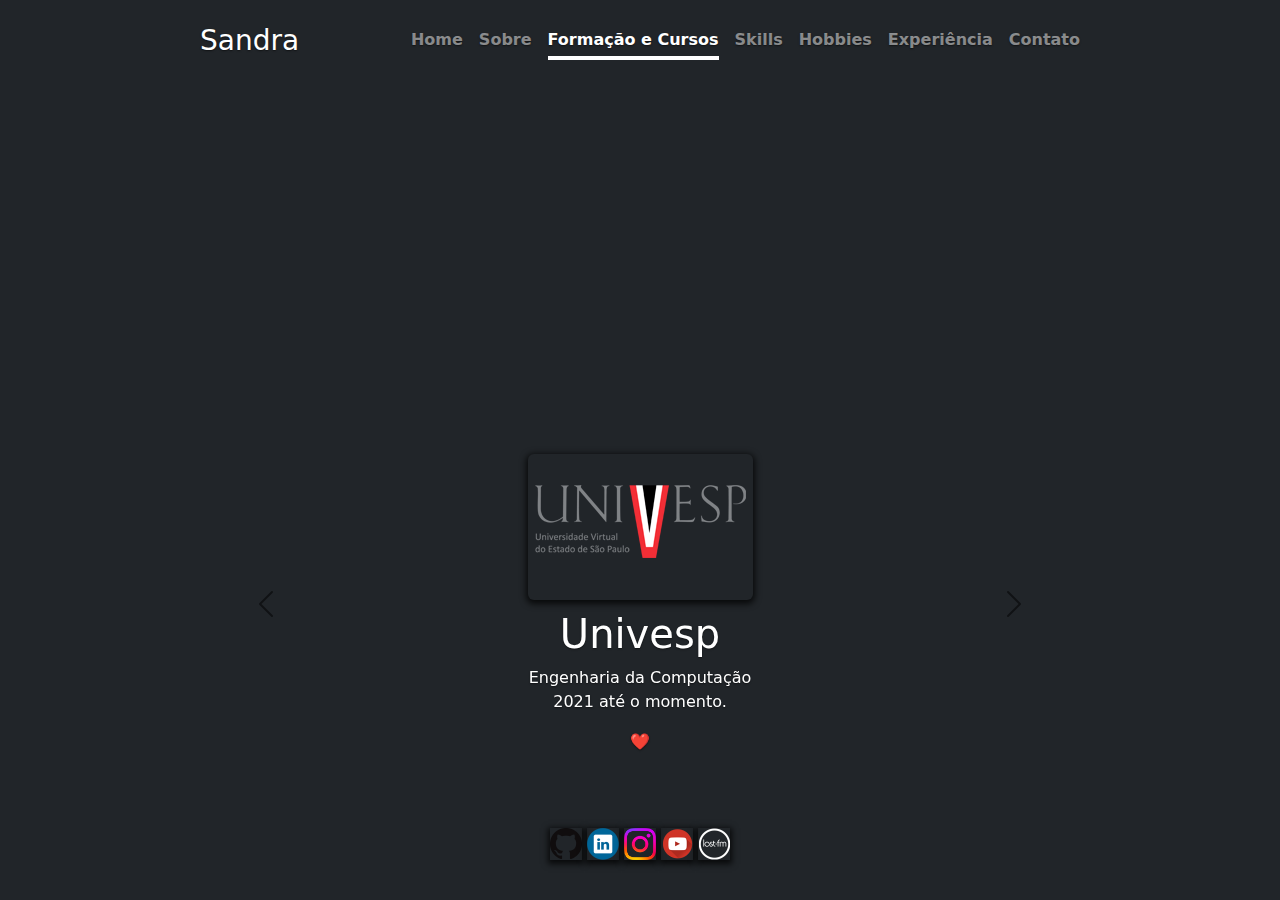
<file: formacao.html>
<!doctype html>
<html lang="pt-br" class="h-100">

<head>
  <meta charset="utf-8">
  <meta name="viewport" content="width=device-width, initial-scale=1">
  <meta name="description" content="Portifolio">
  <title>Formação</title>
  <link rel="stylesheet" href="css/reset.css">
  <link rel="stylesheet" href="css/cover.css">
  <link rel="stylesheet" href="css/style.css">
  <link rel="stylesheet" href="css/skills.css">
  <link rel="stylesheet" href="css/carrossel.css">
  <link rel="stylesheet" href="css/bootstrap.css">
  <link rel="stylesheet" href="css/bootstrap.min.css">
  <link rel="stylesheet" href="js/jquery.min.js">






  <link rel="stylesheet" href="https://cdn.jsdelivr.net/npm/bootstrap@5.2.0/dist/css/bootstrap.min.css"
    integrity="sha384-gH2yIJqKdNHPEq0n4Mqa/HGKIhSkIHeL5AyhkYV8i59U5AR6csBvApHHNl/vI1Bx" crossorigin="anonymous">
  <script src="https://cdn.jsdelivr.net/npm/bootstrap@5.2.0/dist/js/bootstrap.min.js"
    integrity="sha384-ODmDIVzN+pFdexxHEHFBQH3/9/vQ9uori45z4JjnFsRydbmQbmL5t1tQ0culUzyK" crossorigin="anonymous">
  </script>

  <link rel="stylesheet" href="https://cdnjs.cloudflare.com/ajax/libs/font-awesome/4.7.0/css/font-awesome.min.css">




</head>

<body class="d-flex h-100 text-center text-white bg-dark">
  <div class="cover-container d-flex w-100 h-100 py-4 mx-auto flex-column">
    <header class="mb-auto">
      <div>
        <h3 class="float-md-start mb-3">Sandra</h3>
        <nav class="nav nav-masthead justify-content-center float-md-end expand-lg bg-dark">
          <a class="nav-link" href="index.html">Home</a>
          <a class="nav-link" href="sobre.html">Sobre</a>
          <a class="nav-link active" aria-current="page" href="formacao.html">Formação e Cursos</a>
          <a class="nav-link" href="skills.html">Skills</a>
          <a class="nav-link" href="hobbies.html">Hobbies</a>
          <a class="nav-link" href="experiencia.html">Experiência</a>
          <a class="nav-link" href="contato.html">Contato</a>
        </nav>
      </div>
    </header>


    <main>

      <div id="myCarousel" class="carousel slide carousel-dark" data-bs-ride="carousel">

        <div class="carousel-inner">
          <div class="carousel-item active">
            <img src="img/logo-univesp.png" class="rounded" alt="">
            <h1>Univesp</h1>
            <p class="fw-light">Engenharia da Computação <br> 2021 até o momento. </p>
            <p>❤️</p>
            <div class="container">
              <div class="carousel-caption text-start">
              </div>
            </div>
          </div>
          <div class="carousel-item">
            <img src="img/Google.png" class="rounded" alt="">
            <h1>Google</h1>
            <p class="fw-light">UX Design <br> 2022 até mo momento. </p>
            <div class="container">
              <div class="carousel-caption">
              </div>
            </div>
          </div>
          <div class="carousel-item">
            <img src="img/Dio.png" class="rounded" alt="">
            <h1>DIO</h1>
            <p class="fw-light">Game Developer <br> 2022 até o momento. </p>
            <div class="container">
              <div class="carousel-caption">
              </div>
            </div>
          </div>
          <div class="carousel-item">
            <img src="img/JABrasil_CCR.png" class="rounded" alt="">
            <h1>JA Brasil e CCR</h1>
            <p class="fw-light">Desenvolvimento Web <br> 2022 até o momento. </p>
            <div class="container">
              <div class="carousel-caption">
              </div>
            </div>
          </div>
          <div class="carousel-item">
            <img src="img/Coursera.png" class="rounded" alt="">
            <h1>Coursera</h1>
            <p class="fw-light">Python Parte 1 <br> 2021 Concluído Fev/2022. </p>
            <div class="container">
              <div class="carousel-caption">
              </div>
            </div>
          </div>
          <div class="carousel-item">
            <img src="img/alura.png" class="rounded" alt="">
            <h1>Alura</h1>
            <p class="fw-light">Oracle ONE <br> Front-end Empreendorismo <br> 2022 até o momento. </p>
            <div class="container">
              <div class="carousel-caption">
              </div>
              <div class="container">
                <div class="carousel-caption text-end">
                </div>
              </div>
            </div>
          </div>
          <button class="carousel-control-prev" type="button" data-bs-target="#myCarousel" data-bs-slide="prev">
            <span class="carousel-control-prev-icon" aria-hidden="true"></span>
            <span class="visually-hidden">Previous</span>
          </button>
          <button class="carousel-control-next" type="button" data-bs-target="#myCarousel" data-bs-slide="next">
            <span class="carousel-control-next-icon" aria-hidden="true"></span>
            <span class="visually-hidden">Next</span>
          </button>
        </div>
    </main>
    <section>
      <footer class="mt-auto text-white-50">

        <a href="https://github.com/Sandra-Silva-Santos" target="_blank"><img src="img/github.png"
            alt="https://github.com/Sandra-Silva-Santos" class="logo-github"></a>

        <a href="https://linkedin.com/in/sandra-silva-santos" target="_blank"><img src="img/linkedin.png"
            alt="https://linkedin.com/in/sandra-silva-santos" class="logo-linkedin"></a>

        <a href="https://www.instagram.com/negasaopaulina" target="_blank"><img src="img/instagram.png"
            alt="https://www.instagram.com/negasaopaulina" class="logo-instagram"></a>

        <a href="https://www.youtube.com/user/negasaopaulina" target="_blank"><img src="img/youtube.png"
            alt="https://www.youtube.com/user/negasaopaulina" class="logo-youtube"></a>

        <a href="https://www.last.fm/pt/user/negasaopaulina" target="_blank"><img src="img/lastfm.png"
            alt="hhttps://www.last.fm/pt/user/negasaopaulina" class="logo-lastfm"></a>
      </footer>

      <script src="https://ajax.googleapis.com/ajax/libs/jquery/3.6.0/jquery.min.js"></script>
      <script src="js/bootstrap.min.js"></script>
    </section>


</body>

</html>
</file>
<file: css/cover.css>
/*
 * Globals
 */


/* Custom default button */
.btn-secondary,
.btn-secondary:hover,
.btn-secondary:focus {
  color: #333;
  text-shadow: none;
  /* Prevent inheritance from `body` */
}


/*
 * Base structure
 */

body {
  text-shadow: 0 .05rem .1rem rgba(0, 0, 0, .5);
  box-shadow: inset 0 0 0rem rgba(0, 0, 0, .05);
}

.cover-container {
  max-width: 55em;
}

.col-md-4 {
    display: flex;
    justify-content: center;
    align-items: center;
    flex-direction: column;
}

.bd-placeholder-img {
  margin-bottom: 0;
}

/*
 * Header
 */

.nav-masthead .nav-link {
  padding: .25rem 0;
  font-weight: 700;
  color: rgba(255, 255, 255, .5);
  background-color: transparent;
  border-bottom: .25rem solid transparent;
}

.nav-masthead .nav-link:hover,
.nav-masthead .nav-link:focus {
  border-bottom-color: rgba(255, 255, 255, .25);
}

.nav-masthead .nav-link+.nav-link {
  margin-left: 1rem;
}

.nav-masthead .active {
  color: #fff;
  border-bottom-color: #fff;
}

.logo-github,
.logo-instagram,
.logo-twitter,
.logo-linkedin,
.logo-lastfm,
.logo-youtube {
  margin-top: 1rem;
  margin-bottom: 1rem;
  width: 32px;
  height: 32px;

}

.p-5 {
  padding: 1rem !important;
}

h2 {
  margin: 2rem 0 2rem;
  line-height: 1.2;
}

.card-text:last-child {
  font-size: small
}
</file>
<file: css/style.css>
.bd-placeholder-img {
  font-size: 1.125rem;
  text-anchor: middle;
  -webkit-user-select: none;
  -moz-user-select: none;
  user-select: none;
}


@media (min-width: 768px) {
  .bd-placeholder-img-lg {
    font-size: 3.5rem;
  }
}

.b-example-divider {
  height: 3rem;
  background-color: rgba(0, 0, 0, .1);
  border: solid rgba(0, 0, 0, .15);
  border-width: 1px 0;
  box-shadow: inset 0 .5em 1.5em rgba(0, 0, 0, .1), inset 0 .125em .5em rgba(0, 0, 0, .15);
}

.b-example-vr {
  flex-shrink: 0;
  width: 1.5rem;
  height: 100vh;
}

.bi {
  vertical-align: -.125em;
  fill: currentColor;
}

.nav-scroller {
  position: relative;
  z-index: 2;
  height: 2.75rem;
  overflow-y: hidden;
}

.nav-scroller .nav {
  display: flex;
  flex-wrap: nowrap;
  padding-bottom: 1rem;
  margin-top: -1px;
  overflow-x: auto;
  text-align: center;
  white-space: nowrap;
  -webkit-overflow-scrolling: touch;
}


.modal {
  text-align: center;
}

@media screen and (min-width: 768px) {
  .modal:before {
    display: inline-block;
    vertical-align: middle;
    content: " ";
    height: 100%;
  }
}

.modal-dialog {
  display: inline-block;
  text-align: left;
  vertical-align: middle;
}
</file>
<file: css/skills.css>
.bd-placeholder-img {
  font-size: 1.125rem;
  text-anchor: middle;
  -webkit-user-select: none;
  -moz-user-select: none;
  user-select: none;
}

@media (min-width: 768px) {
  .bd-placeholder-img-lg {
    font-size: 3.5rem;
  }
}

.b-example-divider {
  height: 3rem;
  background-color: rgba(0, 0, 0, .1);
  border: solid rgba(0, 0, 0, .15);
  border-width: 1px 0;
  box-shadow: inset 0 .5em 1.5em rgba(0, 0, 0, .1), inset 0 .125em .5em rgba(0, 0, 0, .15);
}

.b-example-vr {
  flex-shrink: 0;
  width: 1.5rem;
  height: 100vh;
}

.bi {
  vertical-align: -.125em;
  fill: currentColor;
}

.nav-scroller {
  position: relative;
  z-index: 2;
  height: 2.75rem;
  overflow-y: hidden;
}

.nav-scroller .nav {
  display: flex;
  flex-wrap: nowrap;
  padding-bottom: 1rem;
  margin-top: -1px;
  overflow-x: auto;
  text-align: center;
  white-space: nowrap;
  -webkit-overflow-scrolling: touch;
}

div .card-body {
  padding: 0.25rem;
}


img {
  -webkit-box-shadow: 0px 2px 6px 2px rgba(0, 0, 0, 0.75);
  -moz-box-shadow: 0px 2px 6px 2px rgba(0, 0, 0, 0.75);
  box-shadow: 0px 2px 6px 2px rgba(0, 0, 0, 0.75);
  margin-bottom: 20px;
}

.row-flex img{
  padding: 00.25rem;
}
</file>
<file: css/carrossel.css>
/* GLOBAL STYLES
-------------------------------------------------- */
/* Padding below the footer and lighter body text */

body {
  padding-bottom: 1rem;
  color: #5a5a5a;
}


/* CUSTOMIZE THE CAROUSEL
  -------------------------------------------------- */

/* Carousel base class */
.carousel {
  margin-bottom: 4rem;
}

/* Since positioning the image, we need to help out the caption */
.carousel-caption {
  bottom: 3rem;
  z-index: 10;
}

/* Declare heights because of positioning of img element */
.carousel-item {
  height: 20rem;
}


/* MARKETING CONTENT
  -------------------------------------------------- */

/* Center align the text within the three columns below the carousel */
.marketing .col-lg-4 {
  margin-bottom: 1.5rem;
  text-align: center;
}

/* rtl:begin:ignore */
.marketing .col-lg-4 p {
  margin-right: .75rem;
  margin-left: .75rem;
}

/* rtl:end:ignore */


/* Featurettes
  ------------------------- */

.featurette-divider {
  margin: 5rem 0;
  /* Space out the Bootstrap <hr> more */
}

/* Thin out the marketing headings */
/* rtl:begin:remove */
.featurette-heading {
  letter-spacing: -.05rem;
}

/* rtl:end:remove */

/* RESPONSIVE CSS
  -------------------------------------------------- */

@media (min-width: 40em) {

  /* Bump up size of carousel content */
  .carousel-caption p {
    margin-bottom: 1.25rem;
    font-size: 1.25rem;
    line-height: 1.4;
  }

  .featurette-heading {
    font-size: 50px;
  }
}

@media (min-width: 62em) {
  .featurette-heading {
    margin-top: 7rem;
  }
}

img {
  margin: 10px 10px 10px 10px;
  -webkit-transform: scale(1, 1);
  -ms-transform: scale(1, 1);
  transform: scale(1, 1);
  transition-duration: 0.3s;
  -webkit-transition-duration: 0.3s;
}

.logo-github,
.logo-instagram,
.logo-twitter,
.logo-linkedin,
.logo-lastfm,
.logo-youtube {
  width: 32px;
  height: 32px;
  margin: 0px;

}
</file>
